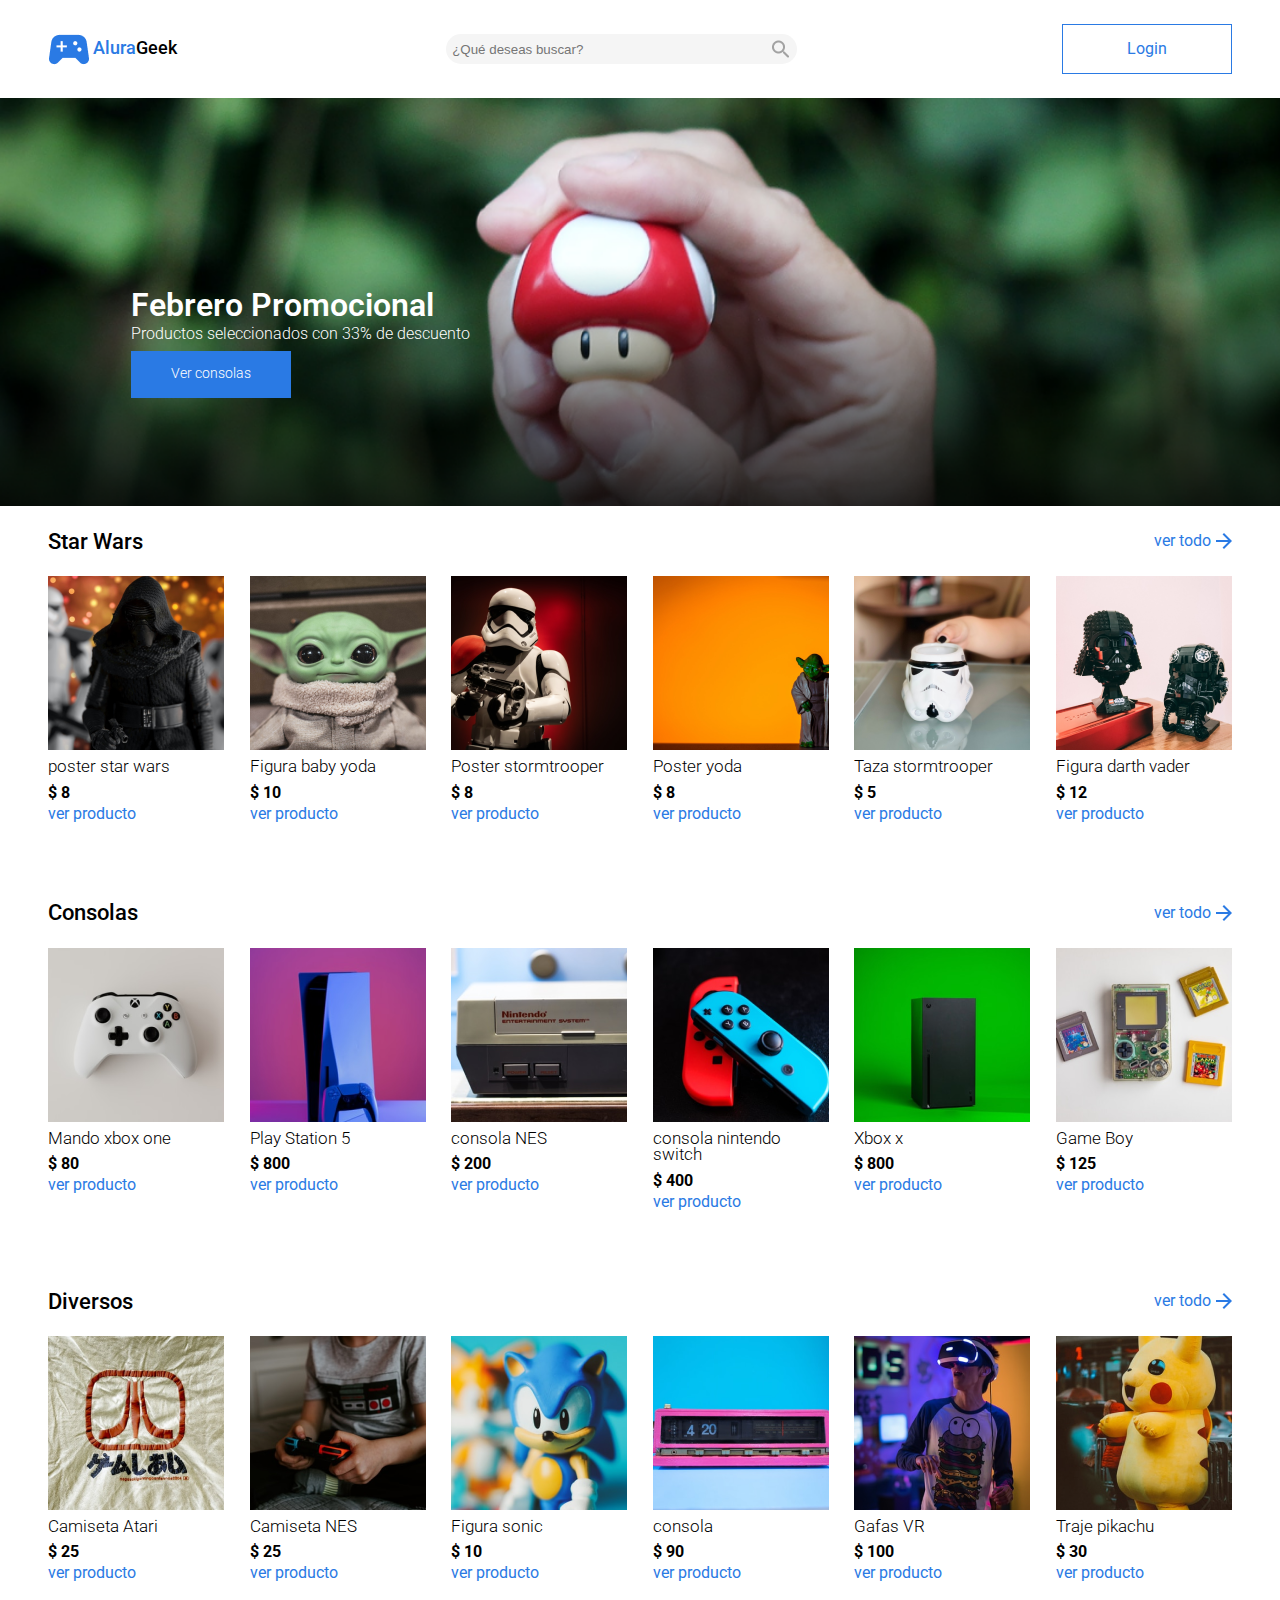
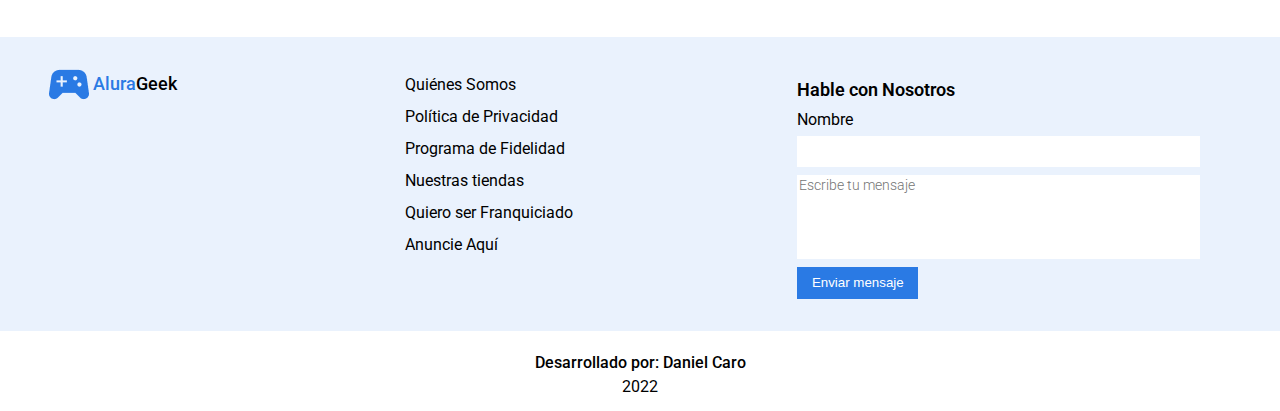
<file: index.html>
<!DOCTYPE html>
<html lang="es">
<head>
    <meta charset="UTF-8">
    <meta http-equiv="X-UA-Compatible" content="IE=edge">
    <meta name="viewport" content="width=device-width, initial-scale=1.0">
    <title>Tienda</title>
    <link href="https://fonts.googleapis.com/css2?family=Roboto:wght@400;500;700&display=swap" rel="stylesheet">
    <link rel="shortcut icon" href="./imagenes/favicon.svg" type="image/x-icon">
    <link rel="stylesheet" href="reset.css">
    <!--<link rel="preconnect" href="https://fonts.googleapis.com">
    <link rel="preconnect" href="https://fonts.gstatic.com" crossorigin>-->
    <link rel="stylesheet" href="./estilosPrincipales.css">
    <link rel="stylesheet" href="./estilos/cabecera.css">
    <link rel="stylesheet" href="./estilosHome.css">
    <link rel="stylesheet" href="./estilos/piePagina.css">

</head>
<body>
    <header>
        <section class="encabezado">
            <div class="logo">
                <img src="./imagenes/Vector.png" alt="" srcset="" class="logo__imagen">
                <p class="logo__texto"><span>Alura</span>Geek</p>
            </div>
            <div class="barraBusqueda">
                <input class="barraBusqueda__campo" type="search" name="" id="" placeholder="¿Qué deseas buscar?">
                <input type="image" src="./imagenes/lupa.png" alt="lupa" >
            </div>
            <a href="./paginas/login/login.html" class="encabezado__boton">Login</a>
            
        </section>
        <section class="banner">
            <div class="banner__container">
                <h2 class="banner__container___titulo">Febrero Promocional</h2>
                <p class="banner__container___texto">Productos seleccionados con 33% de descuento</p>
                <a href="#seccionConsolas" class="banner__container___boton">Ver consolas</a>
            </div>
        </section>
    </header>
    <main>
        <section>
            <div class="encabezado__seccion">
                <h2 class="encabezado__seccion___titulo">Star Wars</h2> 
                <a href="#" class="encabezado__seccion___enlace">ver todo
                    <img  src="./imagenes/icono-flecha.png" alt="">
                </a> 
            </div>
            <ul class="tarjetas">
                <li class="tarjeta">
                    <img src="./imagenes/starWars/img-stw1.png" alt="imagen1">
                    <div class="tarjeta__container">
                        <h3 class="tarjeta__container___titulo">poster star wars</h3>
                        <p class="tarjeta__container___precio">$ 8</p>
                        <a class="tarjeta__container___enlace" href="#">ver producto</a>
                    </div>
                </li>
                <li class="tarjeta">
                    <div class="tarjeta__imagen"></div>
                    <img src="./imagenes/starWars/img-stw2.png" alt="imagen2">
                    <div class="tarjeta__container">
                        <h3 class="tarjeta__container___titulo">Figura baby yoda</h3>
                        <p class="tarjeta__container___precio">$ 10</p>
                        <a class="tarjeta__container___enlace" href="#">ver producto</a>
                    </div>
                </li>
                <li class="tarjeta">
                    <img src="./imagenes/starWars/img-stw3.png" alt="imagen3">
                    <div class="tarjeta__container">
                        <h3 class="tarjeta__container___titulo">Poster stormtrooper</h3>
                        <p class="tarjeta__container___precio">$ 8</p>
                        <a class="tarjeta__container___enlace" href="#">ver producto</a>
                    </div>
                </li>
                <li class="tarjeta">
                    <img src="./imagenes/starWars/img-stw4.png" alt="imagen4">
                    <div class="tarjeta__container">
                        <h3 class="tarjeta__container___titulo">Poster yoda</h3>
                        <p class="tarjeta__container___precio">$ 8</p>
                        <a class="tarjeta__container___enlace" href="#">ver producto</a>
                    </div>
                </li>
                <li class="tarjeta">
                    <img src="./imagenes/starWars/img-stw5.png" alt="imagen5">
                    <div class="tarjeta__container">
                        <h3 class="tarjeta__container___titulo">Taza stormtrooper</h3>
                        <p class="tarjeta__container___precio">$ 5</p>
                        <a class="tarjeta__container___enlace" href="#">ver producto</a>
                    </div>
                </li>
                <li class="tarjeta">
                    <img src="./imagenes/starWars/img-stw6.png" alt="imagen6">
                    <div class="tarjeta__container">
                        <h3 class="tarjeta__container___titulo">Figura darth vader</h3>
                        <p class="tarjeta__container___precio">$ 12</p>
                        <a class="tarjeta__container___enlace" href="#">ver producto</a>
                    </div>
                </li>
            </ul>
        </section>
        <section id="seccionConsolas">
            <div class="encabezado__seccion">
                <h2 class="encabezado__seccion___titulo">Consolas</h2> 
                <a href="#" class="encabezado__seccion___enlace">ver todo
                    <img  src="./imagenes/icono-flecha.png" alt="icono">
                </a> 
            </div>
            <ul class="tarjetas">
                <li class="tarjeta">
                    <img src="./imagenes/consolas/consola-Mandoxbox.png" alt="imagen1">
                    <div class="tarjeta__container">
                        <h3 class="tarjeta__container___titulo">Mando xbox one</h3>
                        <p class="tarjeta__container___precio">$ 80</p>
                        <a class="tarjeta__container___enlace" href="#">ver producto</a>
                    </div>
                </li>
                <li class="tarjeta">
                    <img src="./imagenes/consolas/consola-play.png" alt="imagen2">
                    <div>
                        <h3 class="tarjeta__container___titulo">Play Station 5</h3>
                        <p class="tarjeta__container___precio">$ 800</p>
                        <a class="tarjeta__container___enlace" href="#">ver producto</a>
                    </div>
                </li>
                <li class="tarjeta">
                    <img src="./imagenes/consolas/consola-nintendo.png" alt="imagen3">
                    <div>
                        <h3 class="tarjeta__container___titulo">consola NES</h3>
                        <p class="tarjeta__container___precio">$ 200</p>
                        <a class="tarjeta__container___enlace" href="#">ver producto</a>
                    </div>
                </li>
                <li class="tarjeta">
                    <img src="./imagenes/consolas/consola-nintendoSwitch.png" alt="imagen4">
                    <div>
                        <h3 class="tarjeta__container___titulo">consola nintendo switch</h3>
                        <p class="tarjeta__container___precio">$ 400</p>
                        <a class="tarjeta__container___enlace" href="#">ver producto</a>
                    </div>
                </li>
                <li class="tarjeta">
                    <img src="./imagenes/consolas/consola-xbox.png" alt="imagen5">
                    <div>
                        <h3 class="tarjeta__container___titulo">Xbox x</h3>
                        <p class="tarjeta__container___precio">$ 800</p>
                        <a class="tarjeta__container___enlace" href="#">ver producto</a>
                    </div>
                </li>
                <li class="tarjeta">
                    <img src="./imagenes/consolas/consola-atari.png" alt="imagen6">
                    <div>
                        <h3 class="tarjeta__container___titulo">Game Boy</h3>
                        <p class="tarjeta__container___precio">$ 125</p>
                        <a class="tarjeta__container___enlace" href="#">ver producto</a>
                    </div>
                </li>
            </ul>
        </section>
        <section>
            <div class="encabezado__seccion">
                <h2 class="encabezado__seccion___titulo">Diversos</h2> 
                <a href="#" class="encabezado__seccion___enlace">ver todo
                    <img  src="./imagenes/icono-flecha.png" alt="icono">
                </a> 
            </div>
            <ul class="tarjetas">
                <li class="tarjeta">
                    <img src="./imagenes/diversos/diverso-atari.png" alt="imagen1">
                    <div class="tarjeta__container">
                        <h3 class="tarjeta__container___titulo">Camiseta Atari</h3>
                        <p class="tarjeta__container___precio">$ 25</p>
                        <a class="tarjeta__container___enlace" href="#">ver producto</a>
                    </div>
                </li>
                <li class="tarjeta">
                    <img src="./imagenes/diversos/diverso nes.png" alt="imagen2">
                    <div>
                        <h3 class="tarjeta__container___titulo">Camiseta NES</h3>
                        <p class="tarjeta__container___precio">$ 25</p>
                        <a class="tarjeta__container___enlace" href="#">ver producto</a>
                    </div>
                </li>
                <li class="tarjeta">
                    <img src="./imagenes/diversos/diverso-sonic.png" alt="imagen3">
                    <div>
                        <h3 class="tarjeta__container___titulo">Figura sonic</h3>
                        <p class="tarjeta__container___precio">$ 10</p>
                        <a class="tarjeta__container___enlace" href="#">ver producto</a>
                    </div>
                </li>
                <li class="tarjeta">
                    <img src="./imagenes/diversos/diverso-consola.png" alt="imagen4">
                    <div>
                        <h3 class="tarjeta__container___titulo">consola</h3>
                        <p class="tarjeta__container___precio">$ 90</p>
                        <a class="tarjeta__container___enlace" href="#">ver producto</a>
                    </div>
                </li>
                <li class="tarjeta">
                    <img src="./imagenes/diversos/diverso-vr.png" alt="imagen5">
                    <div>
                        <h3 class="tarjeta__container___titulo">Gafas VR</h3>
                        <p class="tarjeta__container___precio">$ 100</p>
                        <a class="tarjeta__container___enlace" href="#">ver producto</a>
                    </div>
                </li>
                <li class="tarjeta">
                    <img src="./imagenes/diversos/diverso-pikachu.png" alt="imagen6">
                    <div>
                        <h3 class="tarjeta__container___titulo">Traje pikachu</h3>
                        <p class="tarjeta__container___precio">$ 30</p>
                        <a class="tarjeta__container___enlace" href="#">ver producto</a>
                    </div>
                </li>
            </ul>
        </section>
    </main>
    <footer>
        <section class="footer__datos">
            <div class="logo">
                <img src="./imagenes/Vector.png" alt="" srcset="" class="logo__imagen">
                <p class="logo__texto"><span>Alura</span>Geek</p>
            </div>
            <ul class="footer__lista">
                <a href="#"><li>Quiénes Somos</li></a>
                <a href="#"><li>Política de Privacidad</li></a>
                <a href="#"><li>Programa de Fidelidad</li></a>
                <a href="#"><li>Nuestras tiendas</li></a>
                <a href="#"><li>Quiero ser Franquiciado</li></a>
                <a href="#"><li>Anuncie Aquí</li></a>
            </ul>
            <form action="" class="formulario">
                <h3 class="formulario__titulo">Hable con Nosotros</h3>
                <label for="nombre">Nombre</label>
                <input type="text" name="" id="nombre" class="formulario__campo">
                <textarea name="" id="" cols="30" rows="10" class="formulario__area" placeholder="Escribe tu mensaje"></textarea>
                <input class="formulario__boton" type="submit" value="Enviar mensaje">
            </form>
        </section>
        <section class="creditos">
            <h3 class="creditos__titulo">Desarrollado por: Daniel Caro</h3>
            <p class="creditos__texto">2022</p>
        </section>
    </footer>
</body>
</html>
</file>
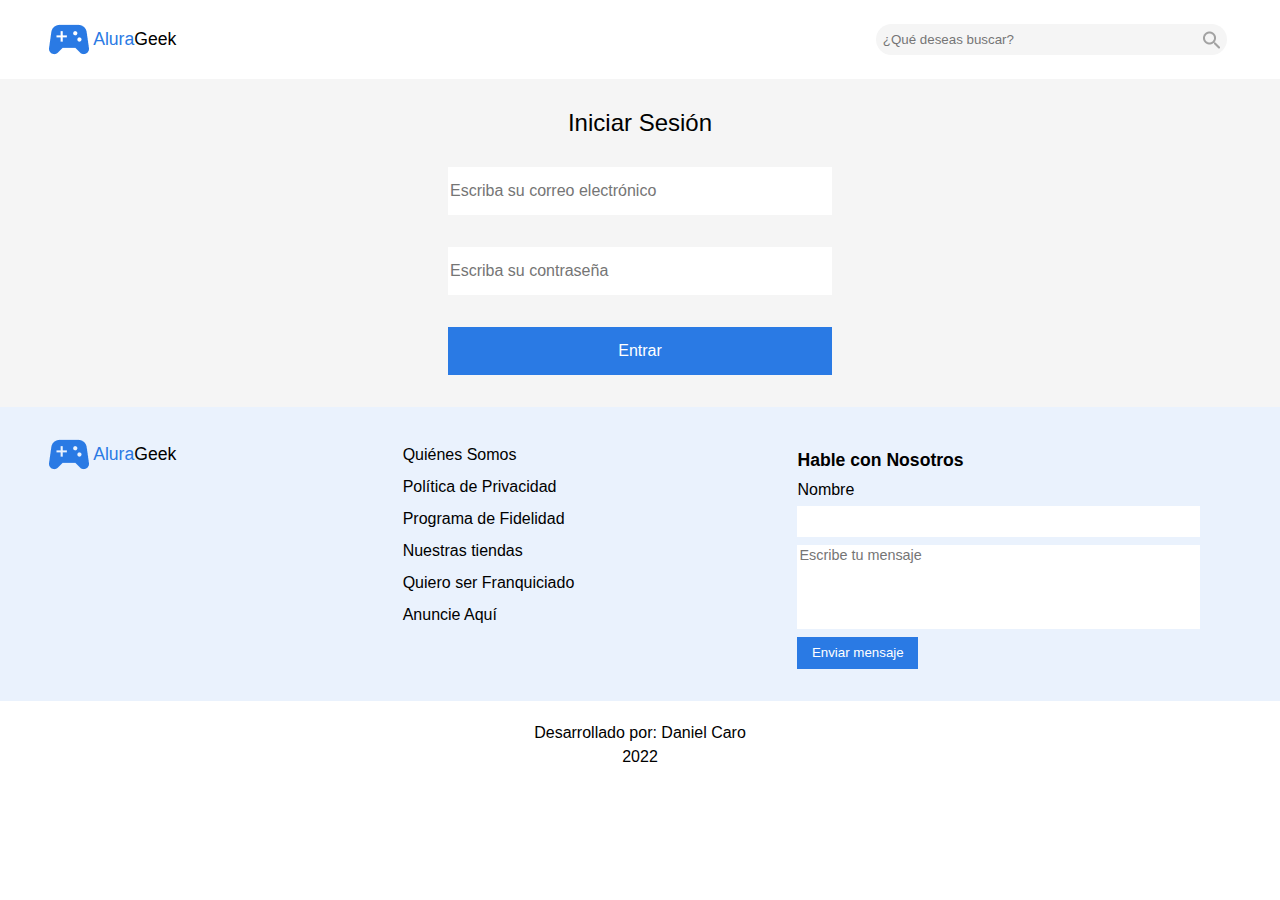
<file: paginas/login/login.html>
<!DOCTYPE html>
<html lang="es">
<head>
    <meta charset="UTF-8">
    <meta http-equiv="X-UA-Compatible" content="IE=edge">
    <meta name="viewport" content="width=device-width, initial-scale=1.0">
    <title>Login</title>
    <link rel="shortcut icon" href="../../imagenes/favicon.svg" type="image/x-icon">
    <link rel="stylesheet" href="../../reset.css">
    <link rel="stylesheet" href="../../estilosPrincipales.css">
    <link rel="stylesheet" href="../../estilos/cabecera.css ">
    <link rel="stylesheet" href="./estilosLogin.css ">
    <link rel="stylesheet" href="../../estilos/piePagina.css">
</head>
<body>
    <header>
        <section class="encabezado">
            <div class="logo">
                <img src="../../imagenes/Vector.png" alt="" srcset="" class="logo__imagen">
                <p class="logo__texto"><span>Alura</span>Geek</p>
            </div>
            <div class="barraBusqueda">
                <input class="barraBusqueda__campo" type="search" name="" id="" placeholder="¿Qué deseas buscar?">
                <input type="image" src="../../imagenes/lupa.png" alt="lupa" >
            </div>
        </section>
    </header>
    <main>
        <form action="../../paginas/admin/productos/productos.html" class="formulario__login">
            <fieldset class="formulario__container">
                <legend class="formulario__container__titulo">Iniciar Sesión</legend>
                <input class="campos" type="email"  placeholder="Escriba su correo electrónico" required>
                <input class="campos" type="password"  placeholder="Escriba su contraseña" required>
                <input class="campos formulario__container__boton" type="submit" value="Entrar">
            </fieldset>
        </form>
    </main>
    <footer>
        <section class="footer__datos">
            <div class="logo">
                <img src="../../imagenes/Vector.png" alt="" srcset="" class="logo__imagen">
                <p class="logo__texto"><span>Alura</span>Geek</p>
            </div>
            <ul class="footer__lista">
                <a href="#"><li>Quiénes Somos</li></a>
                <a href="#"><li>Política de Privacidad</li></a>
                <a href="#"><li>Programa de Fidelidad</li></a>
                <a href="#"><li>Nuestras tiendas</li></a>
                <a href="#"><li>Quiero ser Franquiciado</li></a>
                <a href="#"><li>Anuncie Aquí</li></a>
            </ul>
            <form action="" class="formulario">
                <h3 class="formulario__titulo">Hable con Nosotros</h3>
                <label for="nombre">Nombre</label>
                <input type="text" name="" id="nombre" class="formulario__campo">
                <textarea name="" id="" cols="30" rows="10" class="formulario__area" placeholder="Escribe tu mensaje"></textarea>
                <input class="formulario__boton" type="submit" value="Enviar mensaje">
            </form>
        </section>
        <section class="creditos">
            <h3 class="creditos__titulo">Desarrollado por: Daniel Caro</h3>
            <p class="creditos__texto">2022</p>
        </section>
    </footer>
</body>
</html>
</file>
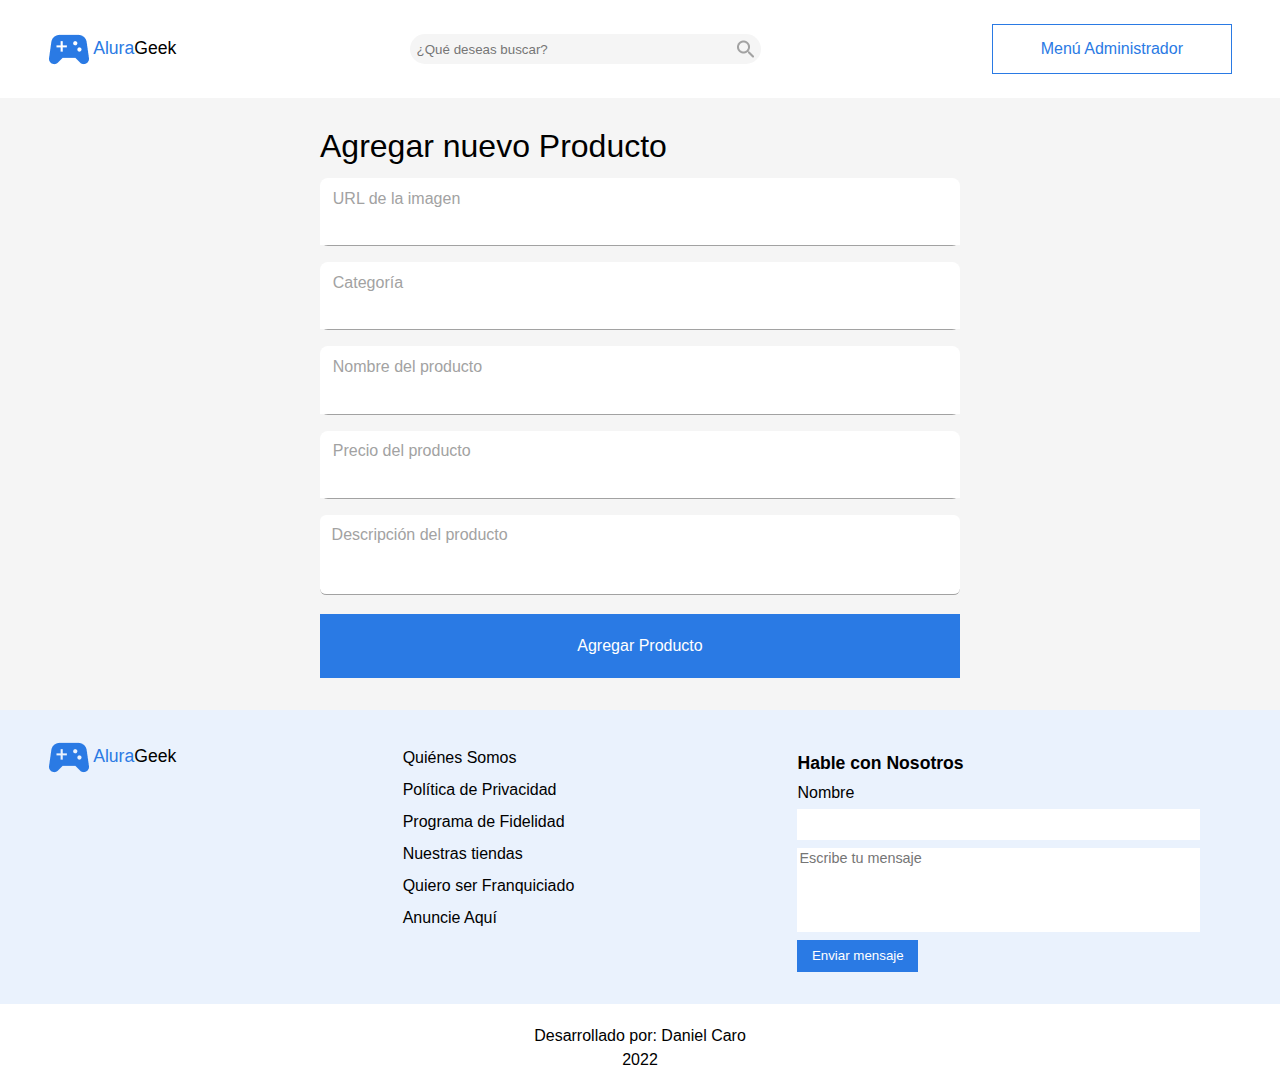
<file: paginas/admin/agregarProductos/agregarProductos.html>
<!DOCTYPE html>
<html lang="es">
<head>
    <meta charset="UTF-8">
    <meta http-equiv="X-UA-Compatible" content="IE=edge">
    <meta name="viewport" content="width=device-width, initial-scale=1.0">
    <title>Agregar Producto</title>
    <link rel="shortcut icon" href="../../../imagenes/favicon.svg" type="image/x-icon">
    <link rel="stylesheet" href="../../../reset.css">
    <link rel="stylesheet" href="../../../estilosPrincipales.css">
    <link rel="stylesheet" href="../../../estilos/cabecera.css">
    <link rel="stylesheet" href="../../admin/agregarProductos/estilosAgregarProductos.css">
    <link rel="stylesheet" href="../../../estilos/piePagina.css">
</head>
<body>
    <header>
        <section class="encabezado">
            <div class="logo">
                <img src="../../../imagenes/Vector.png" alt="" srcset="" class="logo__imagen">
                <p class="logo__texto"><span>Alura</span>Geek</p>
            </div>
            <div class="barraBusqueda">
                <input class="barraBusqueda__campo" type="search" name="" id="" placeholder="¿Qué deseas buscar?">
                <input type="image" src="../../../imagenes/lupa.png" alt="lupa" >
            </div>
            <a href="../productos/productos.html" class="encabezado__boton">Menú Administrador</a>
        </section>
    </header>
    <main>
        <form action="" class="formulario__agregarProductos">
            <fieldset>
                <legend class="seccion__titulo">Agregar nuevo Producto</legend>
                <div class="container__formulario">
                    <label for="url" class="container__formulario___titulo">URL de la imagen</label>
                    <input type="text" name="" id="url" class="container__formulario___campo">
                </div>
                <div class="container__formulario">
                    <label for="categoria" class="container__formulario___titulo">Categoría</label>
                    <input type="text" name="" id="categoria" class="container__formulario___campo">
                </div>
                <div class="container__formulario">
                    <label for="nombreProducto" class="container__formulario___titulo">Nombre del producto</label>
                    <input type="text" name="" id="nombreProducto" class="container__formulario___campo">
                </div>
                <div class="container__formulario">
                    <label for="precioProducto" class="container__formulario___titulo">Precio del producto</label>
                    <input type="text" name="" id="precioProducto" class="container__formulario___campo">
                </div>
                <textarea placeholder="Descripción del producto" class="area"></textarea>
                <input type="submit" value="Agregar Producto" class="botonAgregar">
            </fieldset>
        </form>
    </main>
    <footer>
        <section class="footer__datos">
            <div class="logo">
                <img src="../../../imagenes/Vector.png" alt="" srcset="" class="logo__imagen">
                <p class="logo__texto"><span>Alura</span>Geek</p>
            </div>
            <ul class="footer__lista">
                <a href="#"><li>Quiénes Somos</li></a>
                <a href="#"><li>Política de Privacidad</li></a>
                <a href="#"><li>Programa de Fidelidad</li></a>
                <a href="#"><li>Nuestras tiendas</li></a>
                <a href="#"><li>Quiero ser Franquiciado</li></a>
                <a href="#"><li>Anuncie Aquí</li></a>
            </ul>
            <form action="" class="formulario">
                <h3 class="formulario__titulo">Hable con Nosotros</h3>
                <label for="nombre">Nombre</label>
                <input type="text" name="" id="nombre" class="formulario__campo">
                <textarea name="" id="" cols="30" rows="10" class="formulario__area" placeholder="Escribe tu mensaje"></textarea>
                <input class="formulario__boton" type="submit" value="Enviar mensaje">
            </form>
        </section>
        <section class="creditos">
            <h3 class="creditos__titulo">Desarrollado por: Daniel Caro</h3>
            <p class="creditos__texto">2022</p>
        </section>
    </footer>
</body>
</html>
</file>
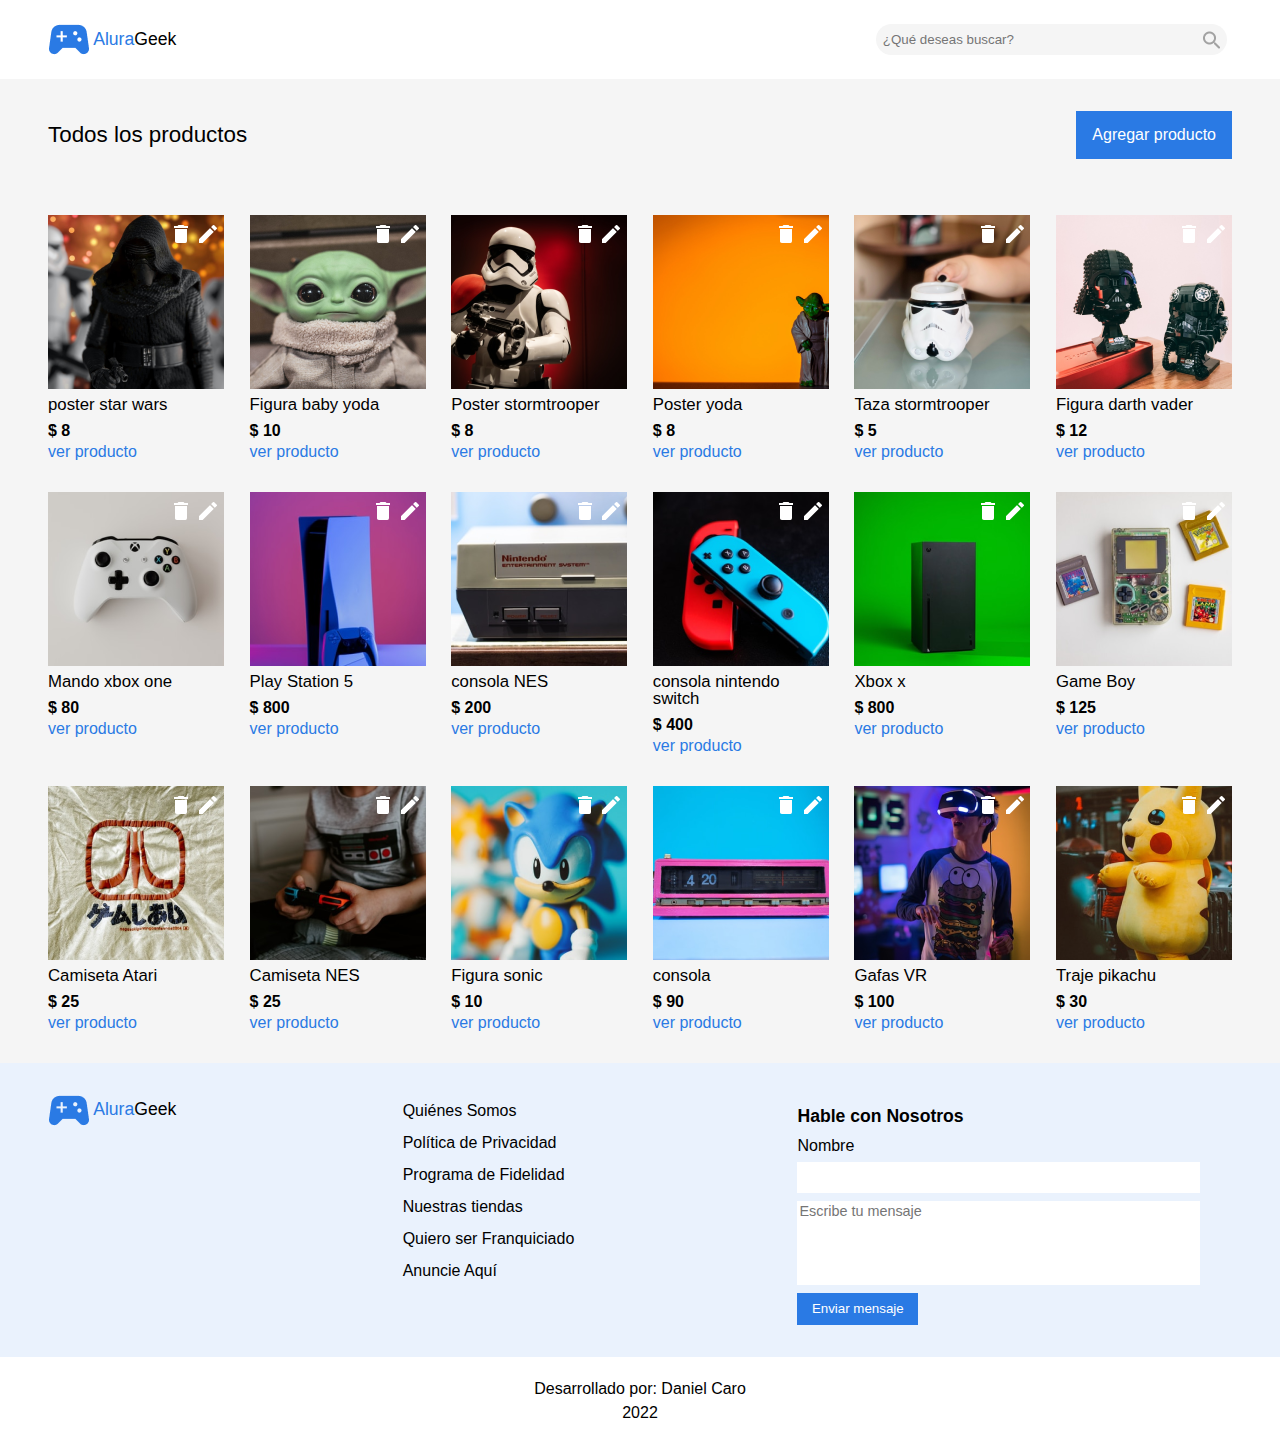
<file: paginas/admin/productos/productos.html>
<!DOCTYPE html>
<html lang="es">
<head>
    <meta charset="UTF-8">
    <meta http-equiv="X-UA-Compatible" content="IE=edge">
    <meta name="viewport" content="width=device-width, initial-scale=1.0">
    <title>Productos</title>
    <link rel="shortcut icon" href="../../../imagenes/favicon.svg" type="image/x-icon">
    <link rel="stylesheet" href="../../../reset.css">
    <link rel="stylesheet" href="../../../estilosPrincipales.css">
    <link rel="stylesheet" href="../../../estilos/cabecera.css">
    <link rel="stylesheet" href="../productos/estilosProductos.css">
    <link rel="stylesheet" href="../../../estilos/piePagina.css">
</head>
<body>
    <header>
        <section class="encabezado">
            <div class="logo">
                <img src="../../../imagenes/Vector.png" alt="" srcset="" class="logo__imagen">
                <p class="logo__texto"><span>Alura</span>Geek</p>
            </div>
            <div class="barraBusqueda">
                <input class="barraBusqueda__campo" type="search" name="" id="" placeholder="¿Qué deseas buscar?">
                <input type="image" src="../../../imagenes/lupa.png" alt="lupa" >
            </div>
        </section>
    </header>
    <main>
        <section>
            <div class="encabezado__seccion">
                <h2 class="encabezado__seccion___titulo">Todos los productos</h2> 
                <a href="../../admin/agregarProductos/agregarProductos.html" class="encabezado__seccion___boton">Agregar producto</a> 
            </div>
            <ul class="tarjetas">
                <li class="tarjeta">
                    <div class="container__imagen">
                        <img src="../../../imagenes/starWars/img-stw1.png" alt="">
                        <div class="container__iconos">
                            <a href="#"><img src="../../../imagenes/iconos/bote.png" alt="" class="iconos"></a>
                            <a href="#"><img src="../../../imagenes/iconos/lapiz.png" alt="" class="iconos"></a>
                        </div>
                    </div>
                    <div class="tarjeta__container">
                        <h3 class="tarjeta__container___titulo">poster star wars</h3>
                        <p class="tarjeta__container___precio">$ 8</p>
                        <a class="tarjeta__container___enlace" href="#">ver producto</a>
                    </div>
                </li>
                <li class="tarjeta">
                    <div class="tarjeta__imagen"></div>
                    <div class="container__imagen">
                        <img src="../../../imagenes/starWars/img-stw2.png" alt="imagen2">
                        <div class="container__iconos">
                            <a href="#"><img src="../../../imagenes/iconos/bote.png" alt="" class="iconos"></a>
                            <a href="#"><img src="../../../imagenes/iconos/lapiz.png" alt="" class="iconos"></a>
                        </div>
                    </div>
                    <div class="tarjeta__container">
                        <h3 class="tarjeta__container___titulo">Figura baby yoda</h3>
                        <p class="tarjeta__container___precio">$ 10</p>
                        <a class="tarjeta__container___enlace" href="#">ver producto</a>
                    </div>
                </li>
                <li class="tarjeta">
                    <div class="container__imagen">
                        <img src="../../../imagenes/starWars/img-stw3.png" alt="imagen3">
                        <div class="container__iconos">
                            <a href="#"><img src="../../../imagenes/iconos/bote.png" alt="" class="iconos"></a>
                            <a href="#"><img src="../../../imagenes/iconos/lapiz.png" alt="" class="iconos"></a>
                        </div>
                    </div>
                    <div class="tarjeta__container">
                        <h3 class="tarjeta__container___titulo">Poster stormtrooper</h3>
                        <p class="tarjeta__container___precio">$ 8</p>
                        <a class="tarjeta__container___enlace" href="#">ver producto</a>
                    </div>
                </li>
                <li class="tarjeta">
                    <div class="container__imagen">
                        <img src="../../../imagenes/starWars/img-stw4.png" alt="imagen4">
                        <div class="container__iconos">
                            <a href="#"><img src="../../../imagenes/iconos/bote.png" alt="" class="iconos"></a>
                            <a href="#"><img src="../../../imagenes/iconos/lapiz.png" alt="" class="iconos"></a>
                        </div>
                    </div>
                    <div class="tarjeta__container">
                        <h3 class="tarjeta__container___titulo">Poster yoda</h3>
                        <p class="tarjeta__container___precio">$ 8</p>
                        <a class="tarjeta__container___enlace" href="#">ver producto</a>
                    </div>
                </li>
                <li class="tarjeta">
                    <div class="container__imagen">
                        <img src="../../../imagenes/starWars/img-stw5.png" alt="imagen5">
                        <div class="container__iconos">
                            <a href="#"><img src="../../../imagenes/iconos/bote.png" alt="" class="iconos"></a>
                            <a href="#"><img src="../../../imagenes/iconos/lapiz.png" alt="" class="iconos"></a>
                        </div>
                    </div>
                    <div class="tarjeta__container">
                        <h3 class="tarjeta__container___titulo">Taza stormtrooper</h3>
                        <p class="tarjeta__container___precio">$ 5</p>
                        <a class="tarjeta__container___enlace" href="#">ver producto</a>
                    </div>
                </li>
                <li class="tarjeta">
                    <div class="container__imagen">
                        <img src="../../../imagenes/starWars/img-stw6.png" alt="imagen6">
                        <div class="container__iconos">
                            <a href="#"><img src="../../../imagenes/iconos/bote.png" alt="" class="iconos"></a>
                            <a href="#"><img src="../../../imagenes/iconos/lapiz.png" alt="" class="iconos"></a>
                        </div>
                    </div>
                    <div class="tarjeta__container">
                        <h3 class="tarjeta__container___titulo">Figura darth vader</h3>
                        <p class="tarjeta__container___precio">$ 12</p>
                        <a class="tarjeta__container___enlace" href="#">ver producto</a>
                    </div>
                </li>
                <li class="tarjeta">
                    <div class="container__imagen">
                        <img src="../../../imagenes/consolas/consola-Mandoxbox.png" alt="imagen1">
                        <div class="container__iconos">
                            <a href="#"><img src="../../../imagenes/iconos/bote.png" alt="" class="iconos"></a>
                            <a href="#"><img src="../../../imagenes/iconos/lapiz.png" alt="" class="iconos"></a>
                        </div>
                    </div>
                    <div class="tarjeta__container">
                        <h3 class="tarjeta__container___titulo">Mando xbox one</h3>
                        <p class="tarjeta__container___precio">$ 80</p>
                        <a class="tarjeta__container___enlace" href="#">ver producto</a>
                    </div>
                </li>
                <li class="tarjeta">
                    <div class="container__imagen">
                        <img src="../../../imagenes/consolas/consola-play.png" alt="imagen2">
                        <div class="container__iconos">
                            <a href="#"><img src="../../../imagenes/iconos/bote.png" alt="" class="iconos"></a>
                            <a href="#"><img src="../../../imagenes/iconos/lapiz.png" alt="" class="iconos"></a>
                        </div>
                    </div>
                    <div>
                        <h3 class="tarjeta__container___titulo">Play Station 5</h3>
                        <p class="tarjeta__container___precio">$ 800</p>
                        <a class="tarjeta__container___enlace" href="#">ver producto</a>
                    </div>
                </li>
                <li class="tarjeta">
                    <div class="container__imagen">
                        <img src="../../../imagenes/consolas/consola-nintendo.png" alt="imagen3">
                        <div class="container__iconos">
                            <a href="#"><img src="../../../imagenes/iconos/bote.png" alt="" class="iconos"></a>
                            <a href="#"><img src="../../../imagenes/iconos/lapiz.png" alt="" class="iconos"></a>
                        </div>
                    </div>
                    <div>
                        <h3 class="tarjeta__container___titulo">consola NES</h3>
                        <p class="tarjeta__container___precio">$ 200</p>
                        <a class="tarjeta__container___enlace" href="#">ver producto</a>
                    </div>
                </li>
                <li class="tarjeta">
                    <div class="container__imagen">
                        <img src="../../../imagenes/consolas/consola-nintendoSwitch.png" alt="imagen4">
                        <div class="container__iconos">
                            <a href="#"><img src="../../../imagenes/iconos/bote.png" alt="" class="iconos"></a>
                            <a href="#"><img src="../../../imagenes/iconos/lapiz.png" alt="" class="iconos"></a>
                        </div>
                    </div>
                    <div>
                        <h3 class="tarjeta__container___titulo">consola nintendo switch</h3>
                        <p class="tarjeta__container___precio">$ 400</p>
                        <a class="tarjeta__container___enlace" href="#">ver producto</a>
                    </div>
                </li>
                <li class="tarjeta">
                    <div class="container__imagen">
                        <img src="../../../imagenes/consolas/consola-xbox.png" alt="imagen5">
                        <div class="container__iconos">
                            <a href="#"><img src="../../../imagenes/iconos/bote.png" alt="" class="iconos"></a>
                            <a href="#"><img src="../../../imagenes/iconos/lapiz.png" alt="" class="iconos"></a>
                        </div>
                    </div>
                    <div>
                        <h3 class="tarjeta__container___titulo">Xbox x</h3>
                        <p class="tarjeta__container___precio">$ 800</p>
                        <a class="tarjeta__container___enlace" href="#">ver producto</a>
                    </div>
                </li>
                <li class="tarjeta">
                    <div class="container__imagen">
                        <img src="../../../imagenes/consolas/consola-atari.png" alt="imagen6">
                        <div class="container__iconos">
                            <a href="#"><img src="../../../imagenes/iconos/bote.png" alt="" class="iconos"></a>
                            <a href="#"><img src="../../../imagenes/iconos/lapiz.png" alt="" class="iconos"></a>
                        </div>
                    </div>
                    <div>
                        <h3 class="tarjeta__container___titulo">Game Boy</h3>
                        <p class="tarjeta__container___precio">$ 125</p>
                        <a class="tarjeta__container___enlace" href="#">ver producto</a>
                    </div>
                </li>
                <li class="tarjeta">
                    <div class="container__imagen">
                        <img src="../../../imagenes/diversos/diverso-atari.png" alt="imagen1">
                    <div class="container__iconos">
                        <a href="#"><img src="../../../imagenes/iconos/bote.png" alt="" class="iconos"></a>
                        <a href="#"><img src="../../../imagenes/iconos/lapiz.png" alt="" class="iconos"></a>
                    </div>
                    </div>
                    <div class="tarjeta__container">
                        <h3 class="tarjeta__container___titulo">Camiseta Atari</h3>
                        <p class="tarjeta__container___precio">$ 25</p>
                        <a class="tarjeta__container___enlace" href="#">ver producto</a>
                    </div>
                </li>
                <li class="tarjeta">
                    <div class="container__imagen">
                        <img src="../../../imagenes/diversos/diverso nes.png" alt="imagen2">
                        <div class="container__iconos">
                            <a href="#"><img src="../../../imagenes/iconos/bote.png" alt="" class="iconos"></a>
                            <a href="#"><img src="../../../imagenes/iconos/lapiz.png" alt="" class="iconos"></a>
                        </div>
                    </div>
                    <div>
                        <h3 class="tarjeta__container___titulo">Camiseta NES</h3>
                        <p class="tarjeta__container___precio">$ 25</p>
                        <a class="tarjeta__container___enlace" href="#">ver producto</a>
                    </div>
                </li>
                <li class="tarjeta">
                    <div class="container__imagen">
                        <img src="../../../imagenes/diversos/diverso-sonic.png" alt="imagen3">
                        <div class="container__iconos">
                            <a href="#"><img src="../../../imagenes/iconos/bote.png" alt="" class="iconos"></a>
                            <a href="#"><img src="../../../imagenes/iconos/lapiz.png" alt="" class="iconos"></a>
                        </div>
                    </div>
                    <div>
                        <h3 class="tarjeta__container___titulo">Figura sonic</h3>
                        <p class="tarjeta__container___precio">$ 10</p>
                        <a class="tarjeta__container___enlace" href="#">ver producto</a>
                    </div>
                </li>
                <li class="tarjeta">
                    <div class="container__imagen">
                        <img src="../../../imagenes/diversos/diverso-consola.png" alt="imagen4">
                        <div class="container__iconos">
                            <a href="#"><img src="../../../imagenes/iconos/bote.png" alt="" class="iconos"></a>
                            <a href="#"><img src="../../../imagenes/iconos/lapiz.png" alt="" class="iconos"></a>
                        </div>
                    </div>
                    <div>
                        <h3 class="tarjeta__container___titulo">consola</h3>
                        <p class="tarjeta__container___precio">$ 90</p>
                        <a class="tarjeta__container___enlace" href="#">ver producto</a>
                    </div>
                </li>
                <li class="tarjeta">
                    <div class="container__imagen">
                        <img src="../../../imagenes/diversos/diverso-vr.png" alt="imagen5">
                        <div class="container__iconos">
                            <a href="#"><img src="../../../imagenes/iconos/bote.png" alt="" class="iconos"></a>
                            <a href="#"><img src="../../../imagenes/iconos/lapiz.png" alt="" class="iconos"></a>
                        </div>
                    </div>
                    <div>
                        <h3 class="tarjeta__container___titulo">Gafas VR</h3>
                        <p class="tarjeta__container___precio">$ 100</p>
                        <a class="tarjeta__container___enlace" href="#">ver producto</a>
                    </div>
                </li>
                <li class="tarjeta">
                    <div class="container__imagen">
                        <img src="../../../imagenes/diversos/diverso-pikachu.png" alt="imagen6">
                        <div class="container__iconos">
                            <a href="#"><img src="../../../imagenes/iconos/bote.png" alt="" class="iconos"></a>
                            <a href="#"><img src="../../../imagenes/iconos/lapiz.png" alt="" class="iconos"></a>
                        </div>
                    </div>
                    <div>
                        <h3 class="tarjeta__container___titulo">Traje pikachu</h3>
                        <p class="tarjeta__container___precio">$ 30</p>
                        <a class="tarjeta__container___enlace" href="#">ver producto</a>
                    </div>
                </li>
            </ul>
        </section>
    </main>
    <footer>
        <section class="footer__datos">
            <div class="logo">
                <img src="../../../imagenes/Vector.png" alt="" srcset="" class="logo__imagen">
                <p class="logo__texto"><span>Alura</span>Geek</p>
            </div>
            <ul class="footer__lista">
                <a href="#"><li>Quiénes Somos</li></a>
                <a href="#"><li>Política de Privacidad</li></a>
                <a href="#"><li>Programa de Fidelidad</li></a>
                <a href="#"><li>Nuestras tiendas</li></a>
                <a href="#"><li>Quiero ser Franquiciado</li></a>
                <a href="#"><li>Anuncie Aquí</li></a>
            </ul>
            <form action="" class="formulario">
                <h3 class="formulario__titulo">Hable con Nosotros</h3>
                <label for="nombre">Nombre</label>
                <input type="text" name="" id="nombre" class="formulario__campo">
                <textarea name="" id="" cols="30" rows="10" class="formulario__area" placeholder="Escribe tu mensaje"></textarea>
                <input class="formulario__boton" type="submit" value="Enviar mensaje">
            </form>
        </section>
        <section class="creditos">
            <h3 class="creditos__titulo">Desarrollado por: Daniel Caro</h3>
            <p class="creditos__texto">2022</p>
        </section>
    </footer>
</body>
</html>
</file>
<file: estilosPrincipales.css>
:root{
    --fuente: 'Roboto', sans-serif;
    --color-fondo:#ffffff;
    --color-gris:#F5F5F5;
    --color-azul:#2A7AE4;
    --color-fondo-footer:#EAF2FD;
    --color-texto-campo:#A2A2A2;
}

body{
    font-family: var(--fuente);
}
</file>
<file: estilos/cabecera.css>
.encabezado{ /* Seccion de encabezado*/
    display: flex;
    align-items: center;
    justify-content: space-between;
    padding: 1.5rem 3rem;
}

.logo{  
    display: flex;
    align-items: center;
    width: auto;
}

.logo__texto{
    display: inline-block;
    font-family: var(--fuente);
    font-weight: 500;
    font-size: 1.1rem;
    padding: 0px 0.2rem;
}

.logo__texto > span{
    color: var(--color-azul);
}

.barraBusqueda{ /*contenedor*/
    background: var(--color-gris);
    border-radius: 1rem;
    display: flex;
    margin: 0px 0.3rem;
}

.barraBusqueda > input{
    background: none;
    border: none;
    outline: none;
    padding: 0.4rem;
}

.barraBusqueda__campo{
    width: 20rem;
}

.encabezado__boton{ /*Boton de login*/
    text-align: center;
    text-decoration: none;
    vertical-align: middle;
    background: none;
    border: 1px solid var(--color-azul);
    color: var(--color-azul);
    /*
    height: 3rem;
    width: 10rem;
    */
    padding: 1rem 4rem;
    

}

.encabezado__boton:hover{
    transform: scale(1.05);
    cursor:pointer;
}


/* Banner*/

.banner{
    background: url(../imagenes/banner-imagen.png);
    background-position: center;
    background-repeat: no-repeat;
    background-size: cover;
    height: 40vh;
    max-width: 100%;
}

.banner__container{ 
    margin-left: 7%;
    position: relative;
    text-align:left;
    top: 45%;
}


.banner__container___titulo{
    color: var(--color-fondo);
    font-size: 2rem;
    font-weight: 600;
    margin: 0.3rem 0px ;
}

.banner__container___texto{
    color: var(--color-fondo);
    font-size: 1rem;
    font-weight: 300;
    margin: 0.3rem 0px ;
}

.banner__container___boton{
    display: inline-block;
    text-decoration: none;
    background-color: var(--color-azul) ;
    border: none;
    color: var(--color-fondo);
    font-size: 0.9rem;
    font-weight: 300;
    margin: 0.3rem 0px ;
    padding: 1rem 2.5rem;
    
}

.banner__container___boton:hover{
    transform: scale(1.05);
    cursor:pointer;
}

/* Responsive */
/* movil */
@media screen and (min-width:0px) and (max-width:755px){
    
    /* Seccion de encabezado*/
    
    .encabezado{ 

        padding: 1rem 1rem;
    }

    h1{
        font-size: 0.5rem;
        text-align: center;
        width: 60%;
        height: 60%;
    }

    .logo__texto{
        font-size: 1rem;
    }

    .logo__imagen{
        width: 20%;
        height: 20%;
    }

    .barraBusqueda__campo{
        display: none;
    }

    .barraBusqueda{
        order: 99;
    }

    .encabezado__boton{
        /*
        height: 3rem;
        width: 8rem;
        */
        padding: 0.6rem 2.7rem;
    }
    
    /* Banner */
    .banner{
        padding: 1rem 1rem;
    }

    .banner__container{ 
        margin-left: 2%;
        position: relative;
        text-align:left;
        top: 40%;
    }

}

/* Tablet*/
/*
@media screen and (min-width:756px) and (max-width:1024px){
    .encabezado{
        background-color: aqua;
    }
}
*/
</file>
<file: estilosHome.css>
section{
    padding: 1.5rem 3rem;
}

.encabezado__seccion{
    display: flex;
    justify-content: space-between;
}

.encabezado__seccion___titulo{
    font-size: 1.4rem;
    font-weight: 500;
}

.encabezado__seccion___enlace{
    display: flex;
    align-items: center;
    text-decoration: none;
    color: var(--color-azul);
}

.encabezado__seccion___enlace > img{
    margin-left: 0.3rem;
}

/* tarjetas*/

.tarjetas{  /*Container*/
    display: flex;
    align-items: flex-start;
    justify-content: space-between;
    padding-top: 1.5rem;
    padding-bottom: 2rem;
}

.tarjeta{
    width: 176px;
    height: auto;
}

.tarjeta__container___titulo{
    font-size: 1.05rem;
    font-weight: 300;
    padding: 0.3rem 0px;
}

.tarjeta__container___precio{
    font-size: 1rem;
    font-weight: bold;
    padding: 0.3rem 0px;
}

.tarjeta__container___enlace{
    color: var(--color-azul);
    font-size: 1rem;
    padding: 0.3rem 0px;
    text-decoration: none;
}


/* Responsive */

@media screen and (min-width:0px) and (max-width:755px){
    section{
        padding: 1.5rem 1rem;
    }

    .tarjetas > li:nth-last-child(-n+4){ 
        display: none;
    }

    .tarjeta{
        width: auto;
    }

    .tarjeta > img{
        width: 40vw;
    }

}

@media screen and (min-width:756px) and (max-width:1024px){
    .tarjetas > li:nth-last-child(-n+2){ 
        display: none;
    }

    .tarjeta{
        width: auto;
        height: auto;
    }

    .tarjeta > img{
        width: calc(176px * 0.75);
        height: calc(176px * 0.75);
    }

    .tarjeta__container___titulo{
        word-wrap: break-word;
        max-width: calc(176px * 0.75);
    }
}
</file>
<file: estilos/piePagina.css>
.footer__datos{
    background-color: var(--color-fondo-footer);
    display: flex;
    align-items: flex-start;
    justify-content: space-between;
    padding: 2rem 3rem;
}

/* Lista */
.footer__lista > a {
    text-decoration: none;
    color: black;
}

.footer__lista > a > li{
    padding: 0.5rem 0px;
}

/* Formulario*/

.formulario{
    /*background-color: aqua;*/
    display: flex;
    flex-direction: column;
    padding-right: 2rem;
    width: 34%;
    height: auto;
}

.formulario > input{
    margin-top: 0.5rem;
}

.formulario__titulo{
    font-size: 1.1rem;
    font-weight: 600;
    padding: 0.8rem 0px;
}

.formulario__campo{
    background-color: var(--color-fondo);
    border: none;
    font-size: 0.9rem;
    font-weight: 300;
    height: 1.8rem;
    outline: none;
}

.formulario__area{
    border: none;
    font-family: var(--fuente);
    font-size: 0.9rem;
    font-weight: 300;
    height: 5rem;
    margin-top: 0.5rem;
    outline: none;
    resize: none;
}

.formulario__boton{
    background-color: var(--color-azul);
    border: none;
    color: var(--color-fondo);
    height: 2rem;
    width:30%;
    cursor:pointer;
}

.formulario__boton:hover{
    transform: scale(1.05);
    cursor:pointer;/*Cambiando el cursor*/
}

/* Seccion creditos */

.creditos{
    padding: 1rem 0px;
    height: auto;
    text-align: center;
}

.creditos__titulo{
    font-family: var(--fuente);
    color: black;
    font-size: 1rem;
    font-weight: 500;
    padding: 0.5rem 0px;
}


/* Responsive */

@media screen and (min-width:0px) and (max-width:755px){
    .footer__datos{
        flex-direction: column;
        padding: 1rem 1rem;
        align-items: center;
    }

    .formulario{
        width: 100%;
        padding: 0px;
    }

    .formulario__titulo{
        text-align: center;
    }

    .footer__lista{
        margin: 1rem 0;
        text-align: center;
    }

    .formulario__boton{
        width:32%;
    }
}

@media screen and (min-width:756px) and (max-width:1024px){
    .formulario__boton{
        width:45%;
    }
}
</file>
<file: paginas/login/estilosLogin.css>
.formulario__login{
    background-color: var(--color-gris);
    height: auto;
    padding: 1rem 0px;
    min-width: 100%;
}

.formulario__container{
    display: flex;
    align-items: center;
    flex-direction: column;
    text-align: center;
    width: 100%;
}

.formulario__container__titulo{
    font-weight: 500;
    font-size: 1.5rem;
    padding: 1rem 0px;
}

.campos{
    box-sizing: border-box;
    border: none;
    font-size: 1rem;
    height: 3rem;
    margin: 1rem 0px;
    outline: none;
    width: 30%;
}

.formulario__container__boton{
    color: var(--color-fondo);
    background-color: var(--color-azul);
}

.formulario__container__boton:hover{
    transform: scale(1.03);
    cursor:pointer;/*Cmabiando el cursor*/
}

/* Responsive */

@media screen and (min-width:0px) and (max-width:755px){
    .campos{
        height: 2.8rem;
        width: 70%;
    }
}

@media screen and (min-width:756px) and (max-width:1024px){
    .formulario__login{
        height: 75vh;
    }
    .formulario__container{
        position: relative;
        top: 25%;
    }

    .campos{
        width: 60%;
        height: 3.5rem;
    }
}
</file>
<file: paginas/admin/agregarProductos/estilosAgregarProductos.css>
.encabezado__boton{
    padding: 1rem 3rem;
}

main{
    background-color: var(--color-gris);
}

.formulario__agregarProductos{
    margin: 0px auto;
    padding: 2rem 0rem;
    width: 50%;
}

.seccion__titulo{
    font-size: 2rem;
    font-weight: 500;
}

.container__formulario{
    background-color: var(--color-fondo);
    border-bottom: 1px solid var(--color-texto-campo);
    border-radius: 0.5rem;
    height: auto;
    margin-top: 1rem;
}

.container__formulario___titulo{
    color: var(--color-texto-campo);
    display: block;
    padding: 0.8rem;
}

.container__formulario___campo{
    border: none;
    box-sizing: border-box;
    display: block;
    font-size: 1rem;
    height: 1.4rem;
    outline: none;
    padding: 0.8rem;
    width: 100%;
}

.area{
    border: none;
    border-bottom: 1px solid var(--color-texto-campo);
    border-radius: 0.4rem;
    box-sizing: border-box;
    font-size: 1rem;
    height: 5rem;
    margin-top: 1rem;
    outline: none;
    resize: none;
    width: 100%;
}

.area::placeholder{
    color: var(--color-texto-campo);
    font-size: 1rem;
    font-family: var(--fuente);
    padding: 0.6rem;
}

.area:focus{
    padding: 0.6rem;
}

.botonAgregar{
    background-color: var(--color-azul);
    border: none;
    box-sizing: border-box;
    color: var(--color-fondo);
    font-size: 1rem;
    height: 4rem;
    margin-top: 1rem;
    width: 100%;
}

.botonAgregar:hover{
    transform: scale(1.03);
    cursor:pointer;
}


@media screen and (min-width:0px) and (max-width:755px){
    
    .encabezado__boton{
        text-align:start;
        font-size: 0.8rem;
        padding: 0.6rem 1rem;
    }

    .formulario__agregarProductos{
        width: 90%;
    }

    .seccion__titulo{
        font-size: 1.5rem;
        font-weight: 500;
    }

}

@media screen and (min-width:756px) and (max-width:1024px){
    .encabezado__boton{
        text-align:start;
        font-size: 0.8rem;
        padding: 0.8rem 1rem;
    }

    .formulario__agregarProductos{
        width: 90%;
    }

    .seccion__titulo{
        font-size: 1.8rem;
        font-weight: 500;
    }

    .formulario__agregarProductos{
        height: 55vh;
    }
}
</file>
<file: paginas/admin/productos/estilosProductos.css>
main{
    background-color: var(--color-gris);
}

section{
    padding: 2rem 3rem;
}

.encabezado__seccion{
    display: flex;
    justify-content: space-between;
    align-items: center;
    padding-bottom: 1.5rem;
}

.encabezado__seccion___titulo{
    font-size: 1.4rem;
    font-weight: 500;
}

.encabezado__seccion___enlace{
    display: flex;
    align-items: center;
    text-decoration: none;
    color: var(--color-azul);
}

.encabezado__seccion___enlace > img{
    margin-left: 0.3rem;
}

/* tarjetas*/

.tarjetas{  /*Container*/
    /*
    display: grid;
    grid-template-columns: 176px 176px 176px 176px 176px 176px;
    column-gap: calc((100% - (176px * 6))/5 );
    row-gap: 2rem;
    */

    display: flex;
    flex-wrap: wrap;
    justify-content: flex-start;
    gap: calc((100% - (176px * 6))/5 );
}

.tarjeta{
    width: 176px;
    height: auto;
    margin-top: 2rem;
}

.tarjeta__container___titulo{
    font-size: 1.05rem;
    font-weight: 300;
    padding: 0.3rem 0px;
    word-wrap:break-word; /* Cortar palabras */
}

.tarjeta__container___precio{
    font-size: 1rem;
    font-weight: bold;
    padding: 0.3rem 0px;
}

.tarjeta__container___enlace{
    color: var(--color-azul);
    font-size: 1rem;
    padding: 0.3rem 0px;
    text-decoration: none;
}

/**/
.container__imagen{
    position: relative;
    display: inline-block;
}

.container__iconos{
    position:absolute;
    top: 5%;
    left: 70%;
}

.iconos{
    margin: 0px 0.2rem
}

.encabezado__seccion___boton{
    color: var(--color-fondo);
    text-decoration: none;
    padding: 1rem;
    background-color: var(--color-azul);
}

.encabezado__seccion___boton:hover{
    transform: scale(1.03);
    cursor:pointer;
}

@media screen and (min-width:0px) and (max-width:755px){
    section{
        padding: 1rem 1rem;
    }

    .tarjeta{
        width: auto;
        margin-top: 2.5rem;
    }

    .tarjetas{
        gap: calc((100% - (40vw * 2)) );
    }

    .encabezado__seccion{
        flex-direction: column;
        align-items: flex-start;
    }

    .encabezado__seccion___titulo{
        text-align: center;
    }

    .encabezado__seccion___boton{
        margin-top: 1rem;
        width: 40%;
    }

    .container__imagen > img{
        width: 40vw;
    }

    .container__iconos{
        position:absolute;
        top: 5%;
        left: 60%;
    }

    .tarjeta__container___titulo{
        word-wrap: break-word;
        max-width: 40vw;
    }
}

@media screen and (min-width:756px) and (max-width:1024px){
    .tarjetas{
        gap: calc((100% - (176px * 4 * 0.9))/3 ); /* Calculo el espacio*/
    }

    .tarjeta{
        width: auto;
        height: auto;
    }

    .container__imagen > img{
        width: calc(176px * 0.9);
        height: calc(176px * 0.9);
    }

    .tarjeta__container___titulo{
        word-wrap: break-word;
        max-width: calc(176px * 0.9);
    }
}
</file>
